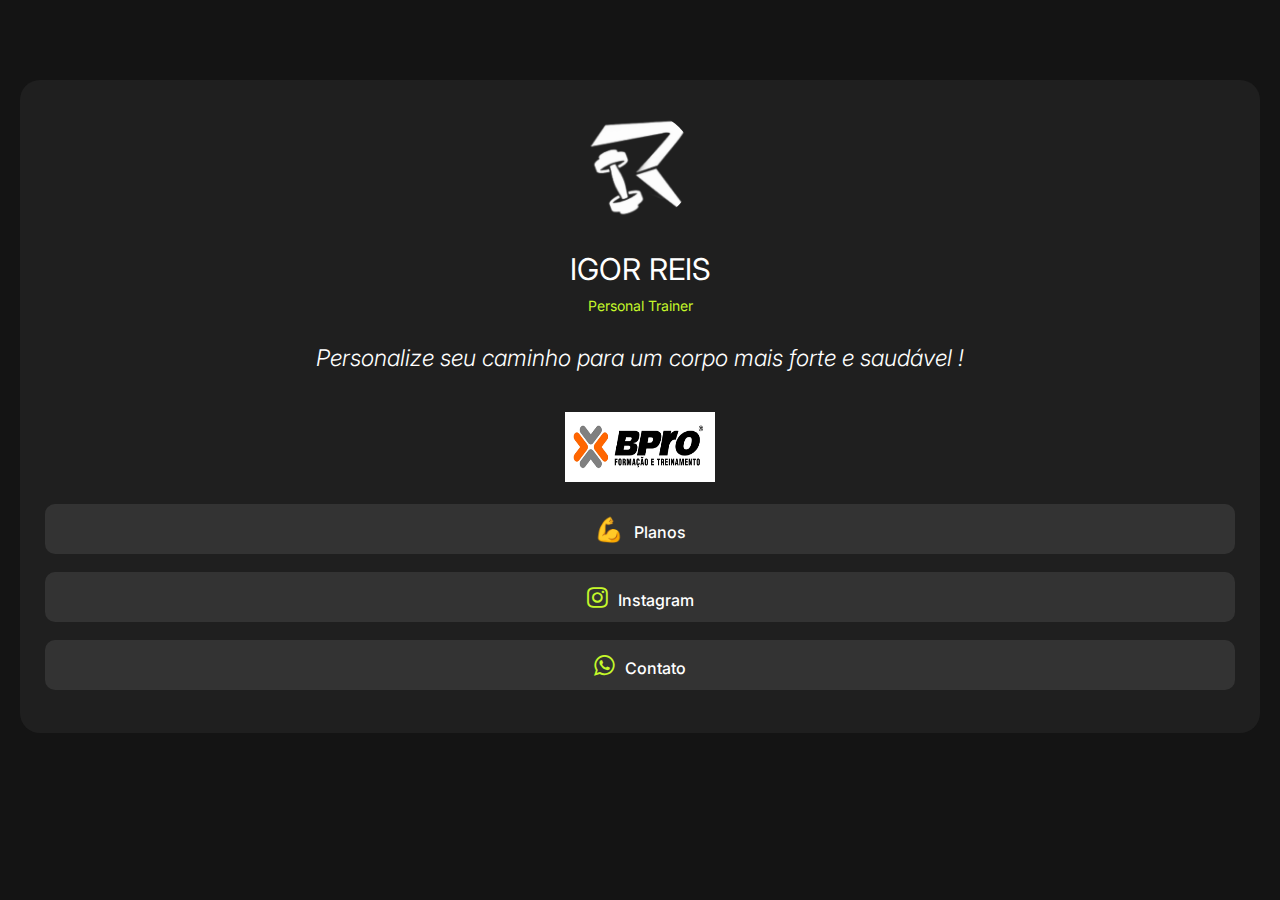
<file: igor-reis-personal/index.html>
<!DOCTYPE html>
<html lang="pt-br">
<head>
  <meta charset="UTF-8">
  <meta name="viewport" content="width=device-width, initial-scale=1.0"> <!-- displays site properly based on user's device -->
  <link rel="icon" type="image/png" sizes="32x32" href="./assets/images/favicon-32x32.png">
  <link rel="stylesheet" href="https://cdnjs.cloudflare.com/ajax/libs/font-awesome/4.7.0/css/font-awesome.min.css">
  
  <link rel="shortcut icon" href="imagem/igorreislogo.png" type="Logo">
  <link rel="stylesheet" href="estilos/style.css">
  <link rel="stylesheet" href="estilos/media-query.css">

  <title>Igor Reis Personal</title>

</head>
<body>
  <main>
    <img src="imagem/igorreislogo.png" alt="Logo" class="logo" id="logo">

    <h1>IGOR REIS</h1>

    <h2>Personal Trainer</h2>

    <h3>Personalize seu caminho para um corpo mais forte e saudável !</h3>

    <img src="imagem/bprologo.png" alt="bprologo" id="bprologo"> 
    
    

    <div class="link" id="planos"><a href="paginaplanos.html"><i class="fa">&#128170;</i>Planos</a></div>
    <div class="link" id="instagram"><a href="https://www.instagram.com/igorgreispersonal/"><i class="fa">&#xf16d;</i>Instagram</a></div>
    <div class="link" id="whatsapp"><a href="https://wa.me/5583988800605"><i class="fa">&#xf232;</i>Contato</a></div>
    
  </main>

</body>
</html>
</file>
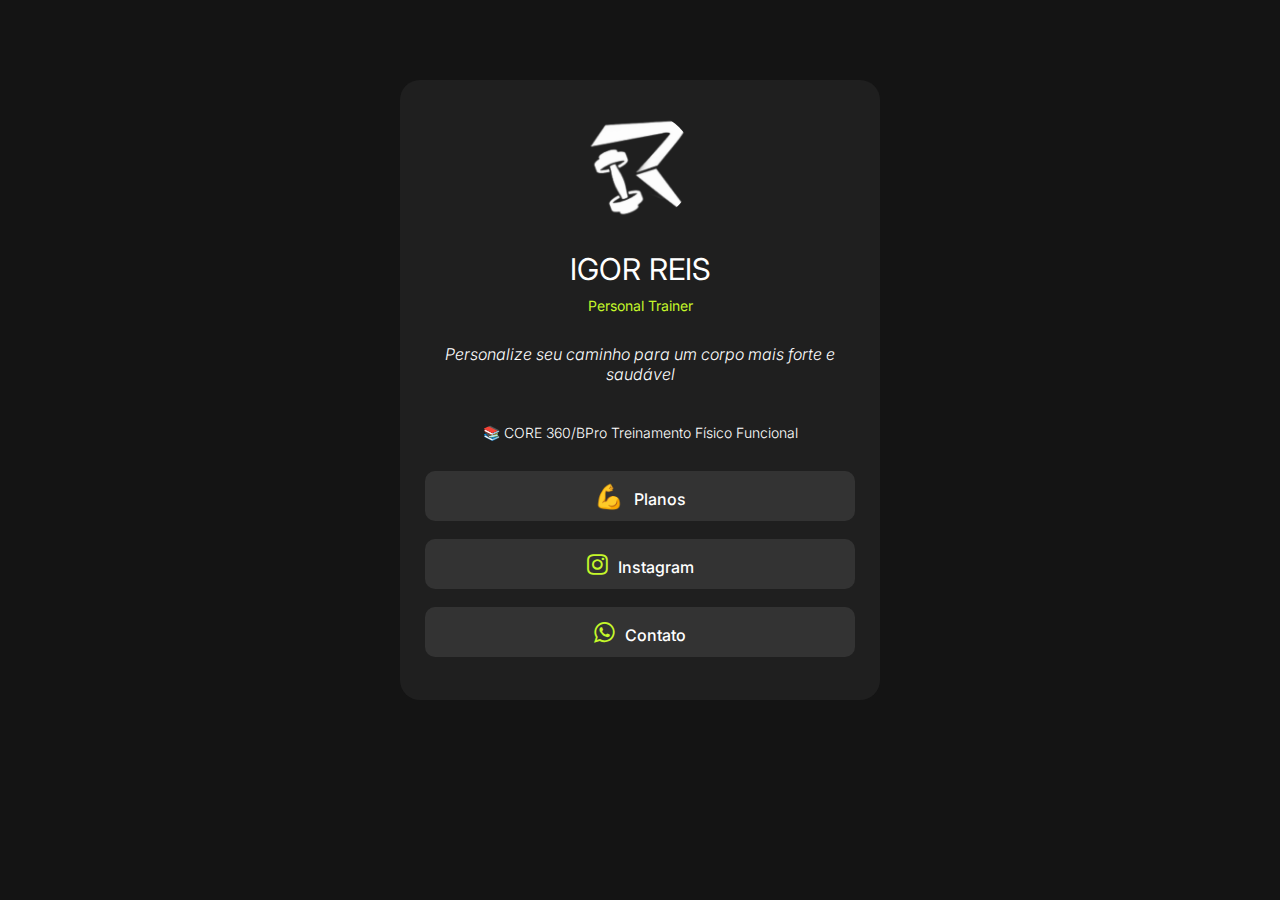
<file: igorreis/index.html>
<!DOCTYPE html>
<html lang="pt-br">
<head>
  <meta charset="UTF-8">
  <meta name="viewport" content="width=device-width, initial-scale=1.0"> <!-- displays site properly based on user's device -->
  <link rel="icon" type="image/png" sizes="32x32" href="./assets/images/favicon-32x32.png">
  <link rel="stylesheet" href="https://cdnjs.cloudflare.com/ajax/libs/font-awesome/4.7.0/css/font-awesome.min.css">
  
  <link rel="shortcut icon" href="imagem/igorreislogo.png" type="Logo">
  <link rel="stylesheet" href="estilos/style.css">
  <link rel="stylesheet" href="estilos/media-query.css">

  <title>Igor Reis Personal</title>

</head>
<body>
  <main>
    <img src="imagem/igorreislogo.png" alt="Logo">

    <h1>IGOR REIS</h1>

    <h2>Personal Trainer</h2>

    <h3>Personalize seu caminho para um corpo mais forte e saudável</h3>

    <p>&#x1F4DA; CORE 360/BPro Treinamento Físico Funcional</p>

    <div class="link" id="planos"><a href="paginaplanos.html"><i class="fa">&#128170;</i>Planos</a></div>
    <div class="link" id="instagram"><a href="https://www.instagram.com/igorgreispersonal/"><i class="fa">&#xf16d;</i>Instagram</a></div>
    <div class="link" id="whatsapp"><a href="https://wa.me/5583988800605"><i class="fa">&#xf232;</i>Contato</a></div>
    
  </main>

</body>
</html>
</file>
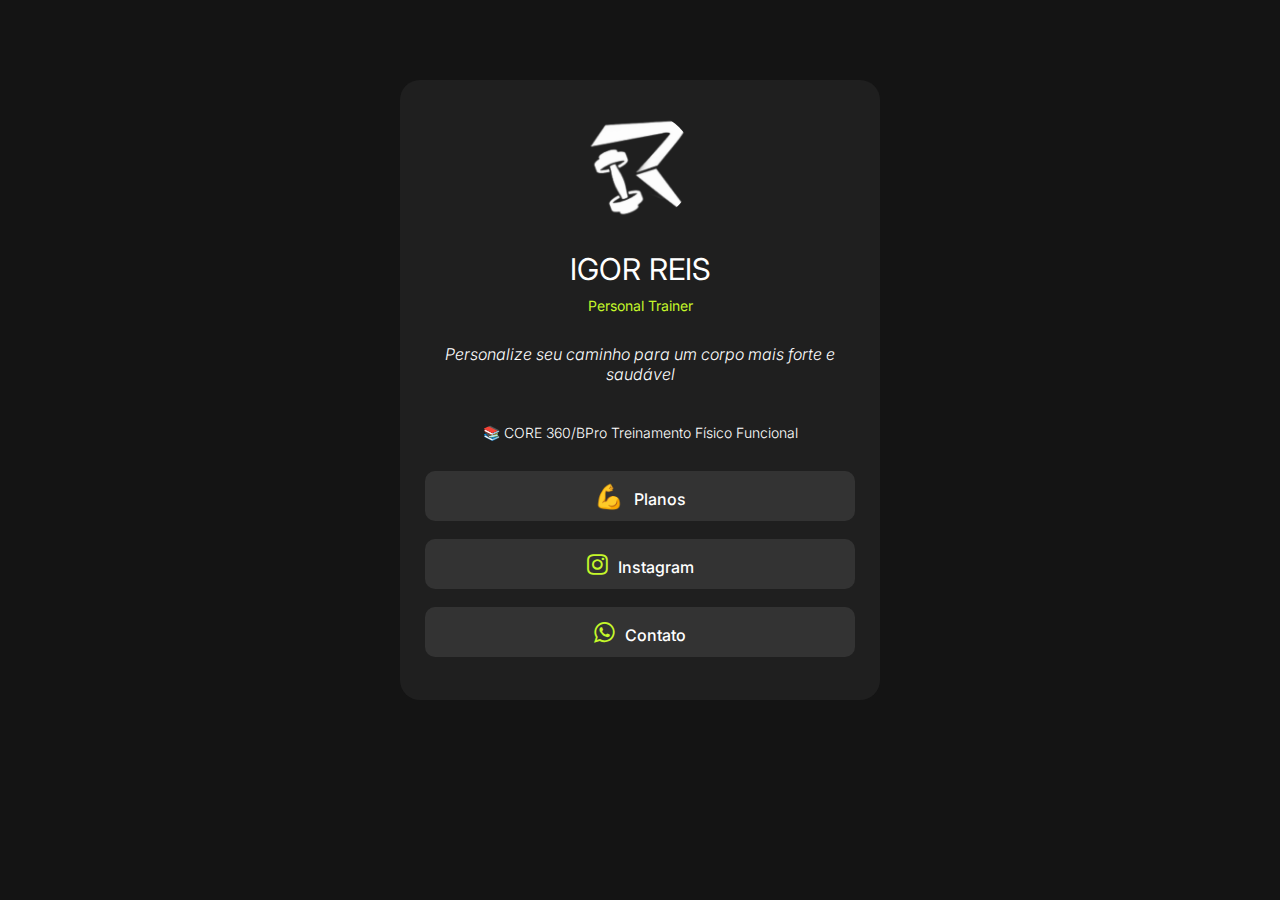
<file: site-personal/site-personal/index.html>
<!DOCTYPE html>
<html lang="pt-br">
<head>
  <meta charset="UTF-8">
  <meta name="viewport" content="width=device-width, initial-scale=1.0"> <!-- displays site properly based on user's device -->
  <link rel="icon" type="image/png" sizes="32x32" href="./assets/images/favicon-32x32.png">
  <link rel="stylesheet" href="https://cdnjs.cloudflare.com/ajax/libs/font-awesome/4.7.0/css/font-awesome.min.css">
  
  <link rel="shortcut icon" href="imagem/igorreislogo.png" type="Logo">
  <link rel="stylesheet" href="estilos/style.css">
  <link rel="stylesheet" href="estilos/media-query.css">

  <title>Igor Reis Personal</title>
  
  <style>
    /*i.fa {
      font-size:24px;
      padding-right: 10px;
      color: hsl(75, 94%, 57%);
    }*/
    
  </style>

</head>
<body>
  <main>
    <img src="imagem/igorreislogo.png" alt="Logo">

    <h1>IGOR REIS</h1>

    <h2>Personal Trainer</h2>

    <h3>Personalize seu caminho para um corpo mais forte e saudável</h3>

    <p>&#x1F4DA; CORE 360/BPro Treinamento Físico Funcional</p>

    <div class="link" id="planos"><a href="paginaplanos.html"><i class="fa">&#128170;</i>Planos</a></div>
    <div class="link" id="instagram"><a href="https://www.instagram.com/igorgreispersonal/"><i class="fa">&#xf16d;</i>Instagram</a></div>
    <div class="link" id="whatsapp"><a href="https://wa.me/5583988800605"><i class="fa">&#xf232;</i>Contato</a></div>
    
  </main>

</body>
</html>
</file>
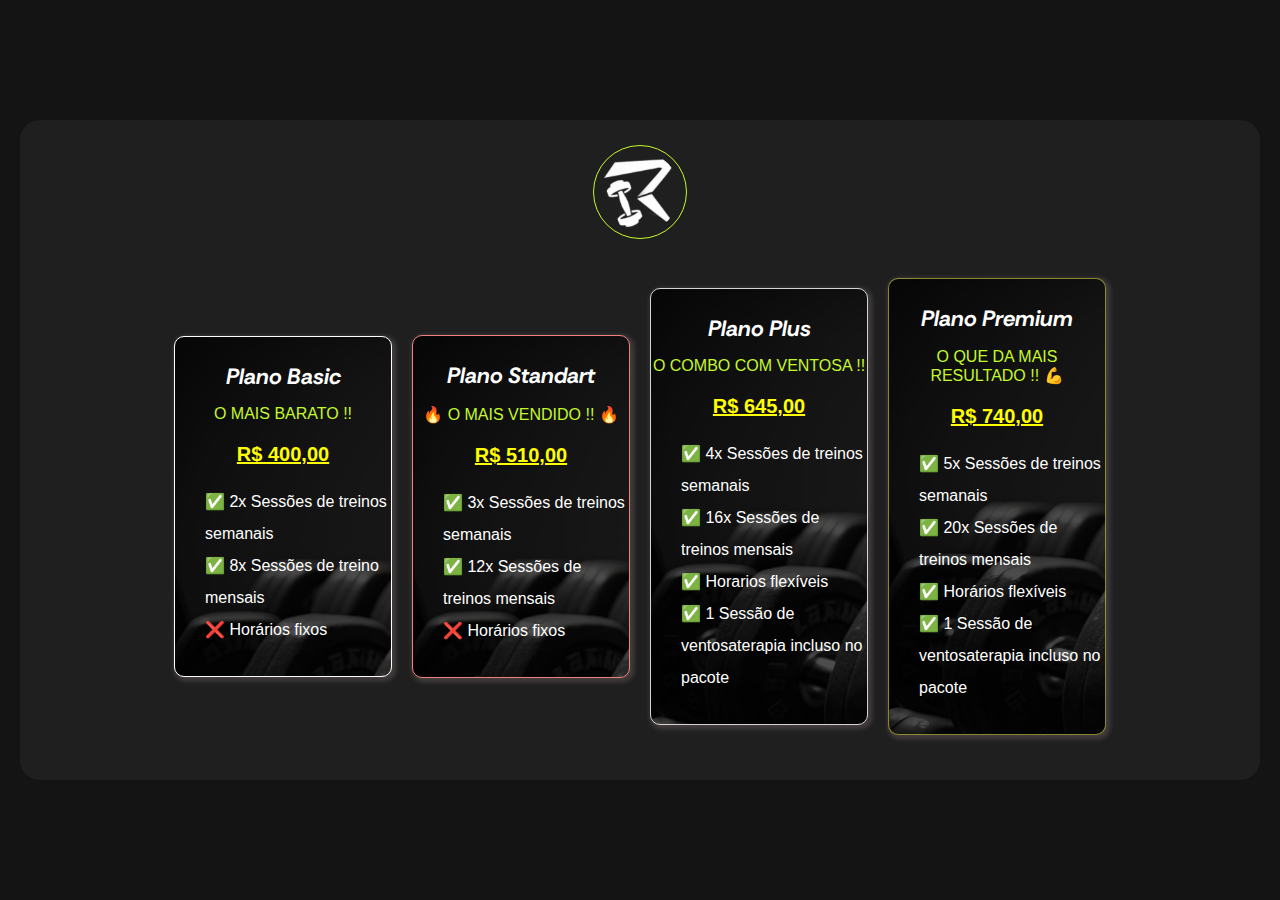
<file: igor-reis-personal/paginaplanos.html>
<!DOCTYPE html>
<html lang="pt-br">
<head>
    <meta charset="UTF-8">
    <meta name="viewport" content="width=device-width, initial-scale=1.0">
    <link rel="shortcut icon" href="imagem/igorreislogo.png" type="Logo">
    <link rel="stylesheet" href="estilos/paginaplano.css">
    <link rel="stylesheet" href="estilos/media-queryplano.css">

    <title>Planos</title>

</head>
<body>
    <main>
        
        <img src="imagem/igorreislogo.png" alt="Logo">
        
        <div class="container">
        
            <div id="a" class="teste">
                <h1>Plano Basic</h1>
                <h2>O MAIS BARATO !!</h2>
                <h3>R$ 400,00</h3>

                <p>✅ 2x Sessões de treinos semanais <br>
                ✅ 8x Sessões de treino mensais <br>
                ❌ Horários fixos</p>
            </div>

            <div id="b" class="teste">
                <h1>Plano Standart</h1>
                <h2>&#x1F525; O MAIS VENDIDO !! &#x1F525;</h2>
                <h3>R$ 510,00</h3>
                <p>
                    ✅ 3x Sessões de treinos semanais <br>
                    ✅ 12x Sessões de treinos mensais <br>
                    ❌ Horários fixos
                </p>
            </div>

            <div id="c" class="teste">
                <h1>Plano Plus</h1>
                <h2>O COMBO COM VENTOSA !!</h2>
                <h3>R$ 645,00</h3>

                <p>
                    ✅ 4x Sessões de treinos semanais <br>
                    ✅ 16x Sessões de treinos mensais <br>
                    ✅ Horarios flexíveis <br>
                    ✅ 1 Sessão de ventosaterapia incluso no pacote
                </p>
            </div>

            <div id="d" class="teste">
                <h1>Plano Premium</h1>
                <h2>O QUE DA MAIS RESULTADO !! &#x1F4AA;</h2>
                <h3>R$ 740,00</h3>

                <p>
                    ✅ 5x Sessões de treinos semanais <br>
                    ✅ 20x Sessões de treinos mensais <br>
                    ✅ Horários flexíveis <br>
                    ✅ 1 Sessão de ventosaterapia incluso no pacote
                </p>
            </div>
        </div>
    </main>
</body>
</html>
</file>
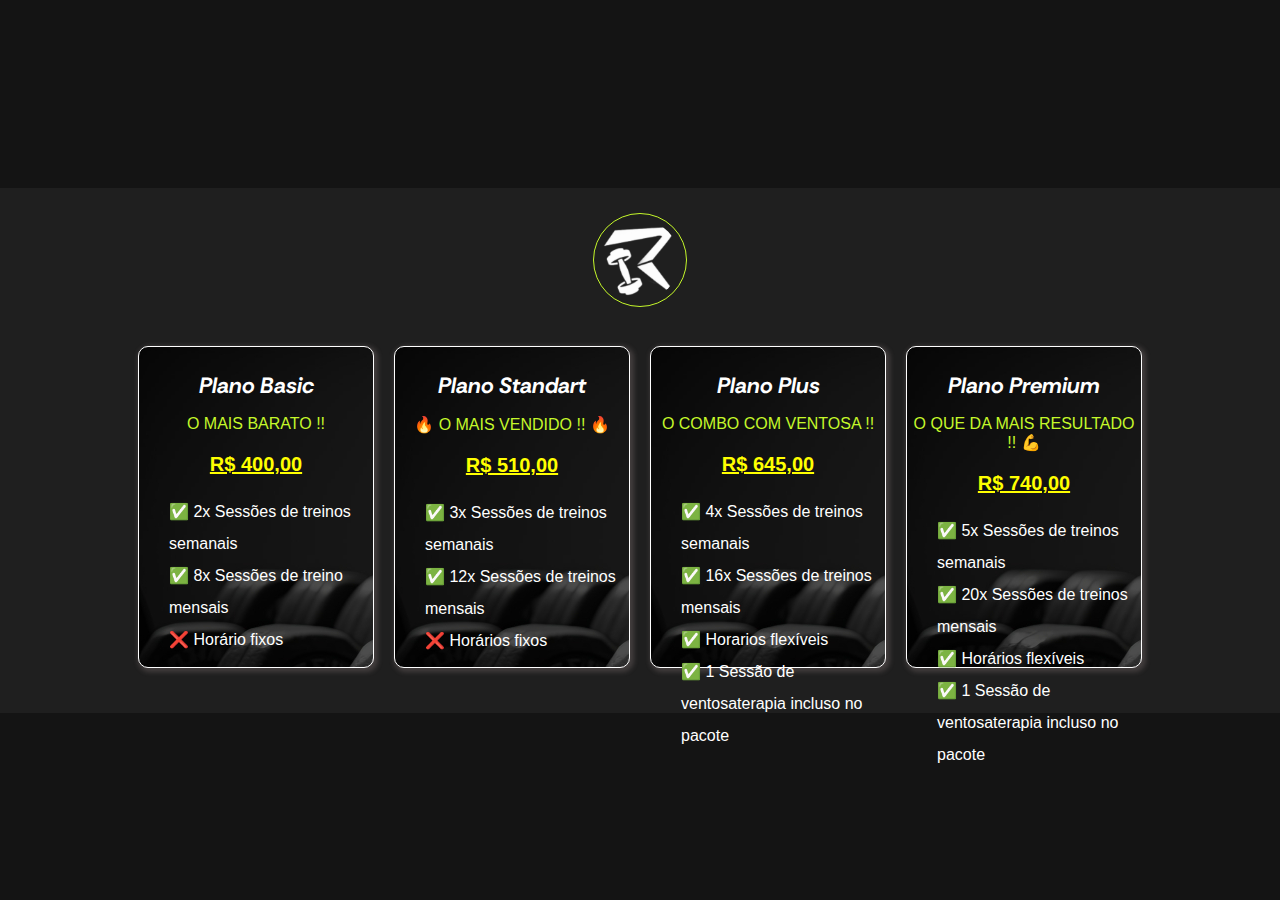
<file: igorreis/paginaplanos.html>
<!DOCTYPE html>
<html lang="pt-br">
<head>
    <meta charset="UTF-8">
    <meta name="viewport" content="width=device-width, initial-scale=1.0">
    <link rel="shortcut icon" href="imagem/igorreislogo.png" type="Logo">
    <link rel="stylesheet" href="estilos/paginaplano.css">
    <link rel="stylesheet" href="estilos/media-queryplano.css">

    <title>Planos</title>

</head>
<body>
    <main>
        
        <img src="imagem/igorreislogo.png" alt="Logo">
        
        <div class="container">
        
            <div id="a" class="teste">
                <h1>Plano Basic</h1>
                <h2>O MAIS BARATO !!</h2>
                <h3>R$ 400,00</h3>

                <p>✅ 2x Sessões de treinos semanais <br>
                ✅ 8x Sessões de treino mensais <br>
                ❌ Horário fixos</p>
            </div>

            <div id="b" class="teste">
                <h1>Plano Standart</h1>
                <h2>&#x1F525; O MAIS VENDIDO !! &#x1F525;</h2>
                <h3>R$ 510,00</h3>
                <p>
                    ✅ 3x Sessões de treinos semanais <br>
                    ✅ 12x Sessões de treinos mensais <br>
                    ❌ Horários fixos
                </p>
            </div>

            <div id="c" class="teste">
                <h1>Plano Plus</h1>
                <h2>O COMBO COM VENTOSA !!</h2>
                <h3>R$ 645,00</h3>

                <p>
                    ✅ 4x Sessões de treinos semanais <br>
                    ✅ 16x Sessões de treinos mensais <br>
                    ✅ Horarios flexíveis <br>
                    ✅ 1 Sessão de ventosaterapia incluso no pacote
                </p>
            </div>

            <div id="d" class="teste">
                <h1>Plano Premium</h1>
                <h2>O QUE DA MAIS RESULTADO !! &#x1F4AA;</h2>
                <h3>R$ 740,00</h3>

                <p>
                    ✅ 5x Sessões de treinos semanais <br>
                    ✅ 20x Sessões de treinos mensais <br>
                    ✅ Horários flexíveis <br>
                    ✅ 1 Sessão de ventosaterapia incluso no pacote
                </p>
            </div>
        </div>
    </main>
</body>
</html>
</file>
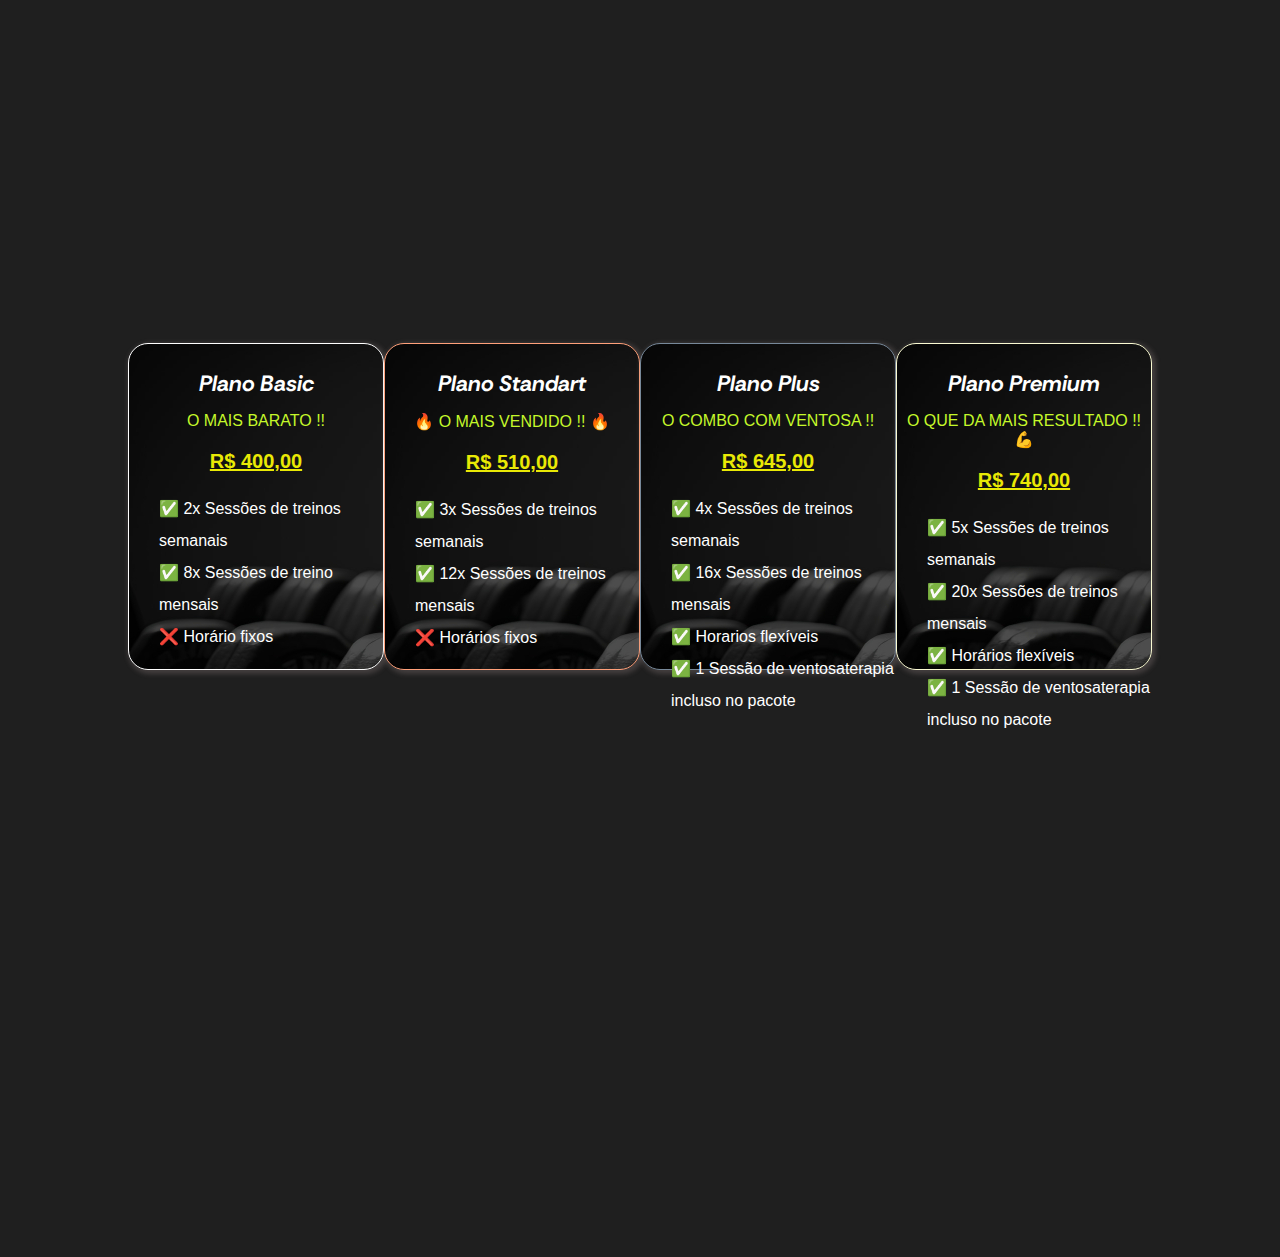
<file: site-personal/site-personal/paginaplanos.html>
<!DOCTYPE html>
<html lang="pt-br">
<head>
    <meta charset="UTF-8">
    <meta name="viewport" content="width=device-width, initial-scale=1.0">
    <link rel="shortcut icon" href="imagem/igorreislogo.png" type="Logo">
    <link rel="stylesheet" href="estilos/paginaplano.css">
    <link rel="stylesheet" href="estilos/media-queryplano.css">

    <title>Planos</title>

</head>
<body>
    <main>
        
        <img src="imagem/igorreislogo.png" alt="Logo">
        
        <div class="container">
        
            <div id="a" class="teste1">
                <h1>Plano Basic</h1>
                <h2>O MAIS BARATO !!</h2>
                <h3>R$ 400,00</h3>

                <p>✅ 2x Sessões de treinos semanais <br>
                ✅ 8x Sessões de treino mensais <br>
                ❌ Horário fixos</p>
            </div>

            <div id="b" class="teste2">
                <h1>Plano Standart</h1>
                <h2>&#x1F525; O MAIS VENDIDO !! &#x1F525;</h2>
                <h3>R$ 510,00</h3>
                <p>
                    ✅ 3x Sessões de treinos semanais <br>
                    ✅ 12x Sessões de treinos mensais <br>
                    ❌ Horários fixos
                </p>
            </div>

            <div id="c" class="teste3">
                <h1>Plano Plus</h1>
                <h2>O COMBO COM VENTOSA !!</h2>
                <h3>R$ 645,00</h3>

                <p>
                    ✅ 4x Sessões de treinos semanais <br>
                    ✅ 16x Sessões de treinos mensais <br>
                    ✅ Horarios flexíveis <br>
                    ✅ 1 Sessão de ventosaterapia incluso no pacote
                </p>
            </div>

            <div id="d" class="teste4">
                <h1>Plano Premium</h1>
                <h2>O QUE DA MAIS RESULTADO !! &#x1F4AA;</h2>
                <h3>R$ 740,00</h3>

                <p>
                    ✅ 5x Sessões de treinos semanais <br>
                    ✅ 20x Sessões de treinos mensais <br>
                    ✅ Horários flexíveis <br>
                    ✅ 1 Sessão de ventosaterapia incluso no pacote
                </p>
            </div>
        </div>
    </main>
</body>
</html>
</file>
<file: igor-reis-personal/estilos/style.css>
@charset "UTF-8";
@import url('https://fonts.googleapis.com/css2?family=Inter:wght@100..900&display=swap');

/* MOBILE FIRST - até 800px(768px) */

body {
    background-color: hsl(0, 0%, 8%);
    text-align: center;
    color: white;
    font-family: "Inter", sans-serif;
    font-optical-sizing: auto;
    font-weight: 500;
    font-style: normal;
    font-variation-settings: "slnt" 0;
    margin: -90px 0px;
}

main {
    background-color: hsl(0, 0%, 12%);
    border-radius: 20px;
    padding: 25px;
    margin: 120px 20px;
}

#logo {
    border-radius: 50%;
    width: 110px;
    padding: 6px;
}

#bprologo {
    width: 150px;
    height: 70px;
    padding-top: 10px;
}

h1 {
    font-family: "Inter", sans-serif;
    font-optical-sizing: auto;
    font-weight: 400;
    font-style: normal;
    font-variation-settings: "slnt" 0;
    font-size: 30px;
}

h2 {
    color: hsl(75, 94%, 57%);
    font-size: 14px;
    margin: -10px 0px;
    font-weight: 400;
}

h3 {
    font-size: 23px;
    margin-bottom: 30px;
    margin-top: 40px;
    font-weight: 300;
    font-style: italic;
}

p {
    font-size: 14px;
    margin-bottom: 30px;
    margin-top: 10px;
    font-weight: 300;
    
}

div {
    height: 50px;
    border-radius: 10px;
    margin: 18px 0px;
}

div.link a {
    text-decoration: none;
    color: white;
}

div.link {
    background-color: hsl(0, 0%, 20%);

    display: flex;
    justify-content: center;
    align-items: center;
}

i.fa {
    font-size:24px;
    padding-right: 10px;
    color: hsl(75, 94%, 57%);
}

footer {
    display: flex;
    margin: 0px;
    height: 0px;
    justify-content: center;
    align-items: center;
    text-align: center;
}
</file>
<file: igor-reis-personal/estilos/media-query.css>
@charset "UTF-8";

@media screen and (min-width: 800px) {


    body {
        margin-top: -40px;
    }

    /*main {
        margin-left: 400px;
        margin-right: 400px;
        margin: auto;
        padding: 50px 100px;

    }*/
}
</file>
<file: igorreis/estilos/style.css>
@charset "UTF-8";
@import url('https://fonts.googleapis.com/css2?family=Inter:wght@100..900&display=swap');

/* MOBILE FIRST - até 800px(768px) */

body {
    background-color: hsl(0, 0%, 8%);
    text-align: center;
    color: white;
    font-family: "Inter", sans-serif;
    font-optical-sizing: auto;
    font-weight: 500;
    font-style: normal;
    font-variation-settings: "slnt" 0;
    margin: -90px 0px;
}

main {
    background-color: hsl(0, 0%, 12%);
    border-radius: 20px;
    padding: 25px;
    margin: 120px 20px;
}

img {
    border-radius: 50%;
    width: 110px;
    padding: 6px;
}

h1 {
    font-family: "Inter", sans-serif;
    font-optical-sizing: auto;
    font-weight: 400;
    font-style: normal;
    font-variation-settings: "slnt" 0;
    font-size: 30px;
    
}

h2 {
    color: hsl(75, 94%, 57%);
    font-size: 14px;
    margin: -10px 0px;
    font-weight: 400;
}

h3 {
    font-size: 16px;
    margin-bottom: 30px;
    margin-top: 40px;
    font-weight: 300;
    font-style: italic;
}

p {
    font-size: 14px;
    margin-bottom: 30px;
    margin-top: 40px;
    font-weight: 300;
}

div {
    height: 50px;
    border-radius: 10px;
    margin: 18px 0px;
}

div.link a {
    text-decoration: none;
    color: white;
}

div.link {
    background-color: hsl(0, 0%, 20%);

    display: flex;
    justify-content: center;
    align-items: center;
}

i.fa {
    font-size:24px;
    padding-right: 10px;
    color: hsl(75, 94%, 57%);
}

footer {
    display: flex;
    margin: 0px;
    height: 0px;
    justify-content: center;
    align-items: center;
    text-align: center;
}
</file>
<file: igorreis/estilos/media-query.css>
@charset "UTF-8";

@media screen and (min-width: 800px) {


    body {
        margin-top: -40px;
    }

    main {
        margin-left: 400px;
        margin-right: 400px;
    }
}
</file>
<file: site-personal/site-personal/estilos/style.css>
@charset "UTF-8";
@import url('https://fonts.googleapis.com/css2?family=Inter:wght@100..900&display=swap');

/*
    font-family: "Inter", sans-serif;
    font-optical-sizing: auto;
    font-weight: <weight>;
    font-style: normal;
    font-variation-settings:
        "slnt" 0;
*/

/* MOBILE FIRST - até 800px(768px) */

body {
    background-color: hsl(0, 0%, 8%);
    text-align: center;
    color: white;
    font-family: "Inter", sans-serif;
    font-optical-sizing: auto;
    font-weight: 500;
    font-style: normal;
    font-variation-settings: "slnt" 0;
    margin: -90px 0px;
    /*margin-top: -90px;
    margin-bottom: -90px;*/
}

main {
    background-color: hsl(0, 0%, 12%);
    border-radius: 20px;
    padding: 25px;
    margin: 120px 20px;
}

img {
    border-radius: 50%;
    width: 110px;
    padding: 6px;
}

h1 {
    font-family: "Inter", sans-serif;
    font-optical-sizing: auto;
    font-weight: 400;
    font-style: normal;
    font-variation-settings: "slnt" 0;
    font-size: 30px;
    
}

h2 {
    color: hsl(75, 94%, 57%);
    font-size: 14px;
    margin: -10px 0px;
    font-weight: 400;
}

h3 {
    font-size: 16px;
    margin-bottom: 30px;
    margin-top: 40px;
    font-weight: 300;
    font-style: italic;
}

p {
    font-size: 14px;
    margin-bottom: 30px;
    margin-top: 40px;
    font-weight: 300;
}

div {
    height: 50px;
    border-radius: 10px;
    margin: 18px 0px;
}

div.link a {
    text-decoration: none;
    color: white;
}

div.link {
    background-color: hsl(0, 0%, 20%);

    display: flex;
    justify-content: center;
    align-items: center;
}

i.fa {
    font-size:24px;
    padding-right: 10px;
    color: hsl(75, 94%, 57%);
}

footer {
    display: flex;
    margin: 0px;
    height: 0px;
    justify-content: center;
    align-items: center;
    text-align: center;
}
</file>
<file: site-personal/site-personal/estilos/media-query.css>
@charset "UTF-8";

@media screen and (min-width: 800px) {


    body {
        margin-top: -40px;
    }

    main {
        margin-left: 400px;
        margin-right: 400px;
    }
}
</file>
<file: igor-reis-personal/estilos/paginaplano.css>
@charset "UTF-8";
@import url('https://fonts.googleapis.com/css2?family=Inter:wght@100..900&display=swap');
@import url('https://fonts.googleapis.com/css2?family=Rethink+Sans:ital,wght@0,400..800;1,400..800&display=swap');

/* MOBILE FIRST - até 800px(768px) */

body {
    background-color: hsl(0, 0%, 8%);
    text-align: center;
    color: white;
    font-family: "Inter", sans-serif;
    font-optical-sizing: auto;
    font-weight: 500;
    font-style: normal;
    font-variation-settings: "slnt" 0;
    margin: -80px 0px;
}

img {
    border-radius: 50%;
    width: 80px;
    padding: 6px;
    margin-bottom: 15px;
    border: 1px solid hsl(75, 94%, 57%);
}

main {
    background-color: hsl(0, 0%, 12%);
    border-radius: 20px;
    padding: 25px;
    margin: 120px 20px;
}

h1 {
    font-family: "Rethink Sans", sans-serif;
    font-optical-sizing: auto;
    font-weight: 700;
    font-style: italic;
    font-size: 22px;
    padding: 10px;

}

h2 {
    color: hsl(75, 94%, 57%);
    font-size: 16px;
    margin: -10px 0px;
    font-weight: 400;
}

p {
    font-size: 16px;
    margin-bottom: 30px;
    margin-top: 20px;
    font-weight: 300;
    text-align: left;
    padding-left: 30px;
    line-height: 2em;
    padding-top: -10px;
}

div {  
    border-radius: 20px;
    margin: 10px auto;
}

div.container {
    height: auto;
}

div.teste > h3 {
    font-size: 20px;
    padding-top: 10px;
    color: yellow;
    text-decoration: underline;
}

div#a {
    background-image: url('../imagem/halter.jpg');
    border: 1px solid;
    box-shadow: 2px 2px 5px 2px rgba(151, 137, 137, 0.301);
}

div#b {
    background-image: url('../imagem/halter.jpg');
    border: 1px solid lightcoral;
    box-shadow: 2px 2px 5px 2px rgba(151, 137, 137, 0.301);
}

div#c {
    background-image: url('../imagem/halter.jpg');
    border: 1px solid lightgrey;
    box-shadow: 2px 2px 5px 2px rgba(151, 137, 137, 0.301);
}

div#d {
    background-image: url('../imagem/halter.jpg');
    border: 1px solid rgba(182, 182, 54, 0.74);
    box-shadow: 2px 2px 5px 2px rgba(151, 137, 137, 0.301);
}
</file>
<file: igor-reis-personal/estilos/media-queryplano.css>
@charset "UTF-8";
@import url('https://fonts.googleapis.com/css2?family=Inter:wght@100..900&display=swap');


@media screen and (min-width: 800px) {

    body {
        display: flex;
        justify-content: center;
        align-items: center;
        height: 100vh;
        margin: 0;
        font-family: Arial, sans-serif;
    }

    .container {
        display: flex;
        justify-content: space-between; 
        align-items: center; 
        width: 80%; 
        background-image: none;
    }

    .teste{
        background-color: #4CAF50;
        color: white;
        margin: 10px;
        text-align: center;
        border-radius: 10px;
        flex: 1; 
    }

    main {
        width: 100%;
    }

    img {
        justify-content: center;
        text-align: center;
        align-items: center;
    }
    
    div {
      display: inline-block;
    }    
}
</file>
<file: igorreis/estilos/paginaplano.css>
@charset "UTF-8";
@import url('https://fonts.googleapis.com/css2?family=Inter:wght@100..900&display=swap');
@import url('https://fonts.googleapis.com/css2?family=Rethink+Sans:ital,wght@0,400..800;1,400..800&display=swap');

/* MOBILE FIRST - até 800px(768px) */

body {
    background-color: hsl(0, 0%, 8%);
    text-align: center;
    color: white;
    font-family: "Inter", sans-serif;
    font-optical-sizing: auto;
    font-weight: 500;
    font-style: normal;
    font-variation-settings: "slnt" 0;
    margin: -80px 0px;
}

img {
    border-radius: 50%;
    width: 80px;
    padding: 6px;
    margin-bottom: 15px;
    border: 1px solid hsl(75, 94%, 57%);
}

main {
    background-color: hsl(0, 0%, 12%);
    border-radius: 20px;
    padding: 25px;
    margin: 120px 20px;
}

h1 {
    font-family: "Rethink Sans", sans-serif;
    font-optical-sizing: auto;
    font-weight: 700;
    font-style: italic;
    font-size: 22px;
    padding: 10px;

}

h2 {
    color: hsl(75, 94%, 57%);
    font-size: 16px;
    margin: -10px 0px;
    font-weight: 400;
}

p {
    font-size: 16px;
    margin-bottom: 30px;
    margin-top: 20px;
    font-weight: 300;
    text-align: left;
    padding-left: 30px;
    line-height: 2em;
    padding-top: -10px;
}

div {  
    width: 350px;
    height: 320px;
    border-radius: 20px;
    margin: 10px auto;
}

div.container {
    height: auto;
}

div.teste > h3 {
    font-size: 20px;
    padding-top: 10px;
    color: yellow;
    text-decoration: underline;
}

div#a {
    background-image: url('../imagem/halter.jpg');
    border: 1px solid ;
    box-shadow: 2px 2px 5px 2px rgba(151, 137, 137, 0.301);
}

div#b {
    background-image: url('../imagem/halter.jpg');
    border: 1px solid;
    box-shadow: 2px 2px 5px 2px rgba(151, 137, 137, 0.301);
}

div#c {
    background-image: url('../imagem/halter.jpg');
    border: 1px solid;
    box-shadow: 2px 2px 5px 2px rgba(151, 137, 137, 0.301);
}

div#d {
    background-image: url('../imagem/halter.jpg');
    border: 1px solid;
    box-shadow: 2px 2px 5px 2px rgba(151, 137, 137, 0.301);
}
</file>
<file: igorreis/estilos/media-queryplano.css>
@charset "UTF-8";
@import url('https://fonts.googleapis.com/css2?family=Inter:wght@100..900&display=swap');


@media screen and (min-width: 800px) {

    body {
        display: flex;
        justify-content: center;
        align-items: center;
        height: 100vh;
        margin: 0;
        font-family: Arial, sans-serif;
    }

    .container {
        display: flex;
        justify-content: space-between; 
        align-items: center; 
        width: 80%; 
        background-image: none;
    }

    .teste{
        background-color: #4CAF50;
        color: white;
        margin: 10px;
        text-align: center;
        border-radius: 10px;
        flex: 1; 
    }

    main {
        width: 100%;
    }

    img {
        justify-content: center;
        text-align: center;
        align-items: center;
    }
    
    div {
      display: inline-block;
    }    
}
</file>
<file: site-personal/site-personal/estilos/paginaplano.css>
@charset "UTF-8";
@import url('https://fonts.googleapis.com/css2?family=Inter:wght@100..900&display=swap');
@import url('https://fonts.googleapis.com/css2?family=Rethink+Sans:ital,wght@0,400..800;1,400..800&display=swap');
body {
    background-color: hsl(0, 0%, 8%);
    text-align: center;
    color: white;
    font-family: "Inter", sans-serif;
    font-optical-sizing: auto;
    font-weight: 500;
    font-style: normal;
    font-variation-settings: "slnt" 0;
    margin: -80px 20px;
}

.container {
    height: 1400px;
}

img {
    border-radius: 50%;
    width: 80px;
    padding: 6px;
    margin-bottom: 15px;
    border: 1px solid hsl(75, 94%, 57%);
}

main {
    background-color: hsl(0, 0%, 12%);
    border-radius: 20px;
    padding: 25px;
    margin: 120px 20px;
}

h1 {
    font-family: "Rethink Sans", sans-serif;
    font-optical-sizing: auto;
    font-weight: 700;
    font-style: italic;
    font-size: 22px;
    padding: 10px;
}

h2 {
    color: hsl(75, 94%, 57%);
    font-size: 16px;
    margin: -10px 0px;
    font-weight: 400;
}

h3 {
    font-size: 20px;
    padding-top: 10px;
    color: rgb(233, 233, 5);
    text-decoration: underline;
}

p {
    font-size: 16px;
    margin-bottom: 30px;
    margin-top: 20px;
    font-weight: 300;
    text-align: left;
    padding-left: 30px;
    line-height: 2em;
    padding-top: -10px;
}

div {
    width: 350px;
    height: 325px;
    border-radius: 20px;
    margin: 25px auto;
}

div.teste1 {
    background-image: url('../imagem/halter.jpg');

}

div.teste2 {
    background-image: url('../imagem/halter.jpg');
    
}

div.teste3 {
    background-image: url('../imagem/halter.jpg');
    
}

div.teste4 {
    background-image: url('../imagem/halter.jpg');
    
}

div#a {
    border: 1px solid; 
    box-shadow: 2px 2px 5px 2px rgba(151, 137, 137, 0.301);
}

div#b {
    border: 1px solid lightsalmon;
    box-shadow: 2px 2px 5px 2px rgba(151, 137, 137, 0.301);
}

div#c {
    border: 1px solid lightslategray;
    box-shadow: 2px 2px 5px 2px rgba(151, 137, 137, 0.301);
}

div#d {
    border: 1px solid lightgoldenrodyellow;
    box-shadow: 2px 2px 5px 2px rgba(151, 137, 137, 0.301);
}
</file>
<file: site-personal/site-personal/estilos/media-queryplano.css>
@charset "UTF-8";
@import url('https://fonts.googleapis.com/css2?family=Inter:wght@100..900&display=swap');


@media screen and (min-width: 800px) {

    body {
        /*display: flex;
        justify-content: center;
        align-items: center;*/
        display: flex;
        justify-content: center;
        align-items: center;
        height: 100vh;
        margin: 0;
        font-family: Arial, sans-serif;
    }

    .container {
        display: flex;
        justify-content: space-between; /* Opcional: distribui espaço entre as divs */
        align-items: center; /* Centraliza as divs verticalmente */
        width: 80%; /* Ajuste conforme necessário */
        background-image: none;
        
    }

    .teste{
        background-color: #4CAF50;
        color: white;
        margin: 10px;
        text-align: center;
        border-radius: 10px;
        flex: 1; /* Ajusta para que todas as divs tenham o mesmo tamanho */
    }

    main {
        width: 100%;
    }

    img {
        justify-content: center;
        text-align: center;
        align-items: center;
    }
    
    div {
      display: inline-block;
    }

    
}
</file>
